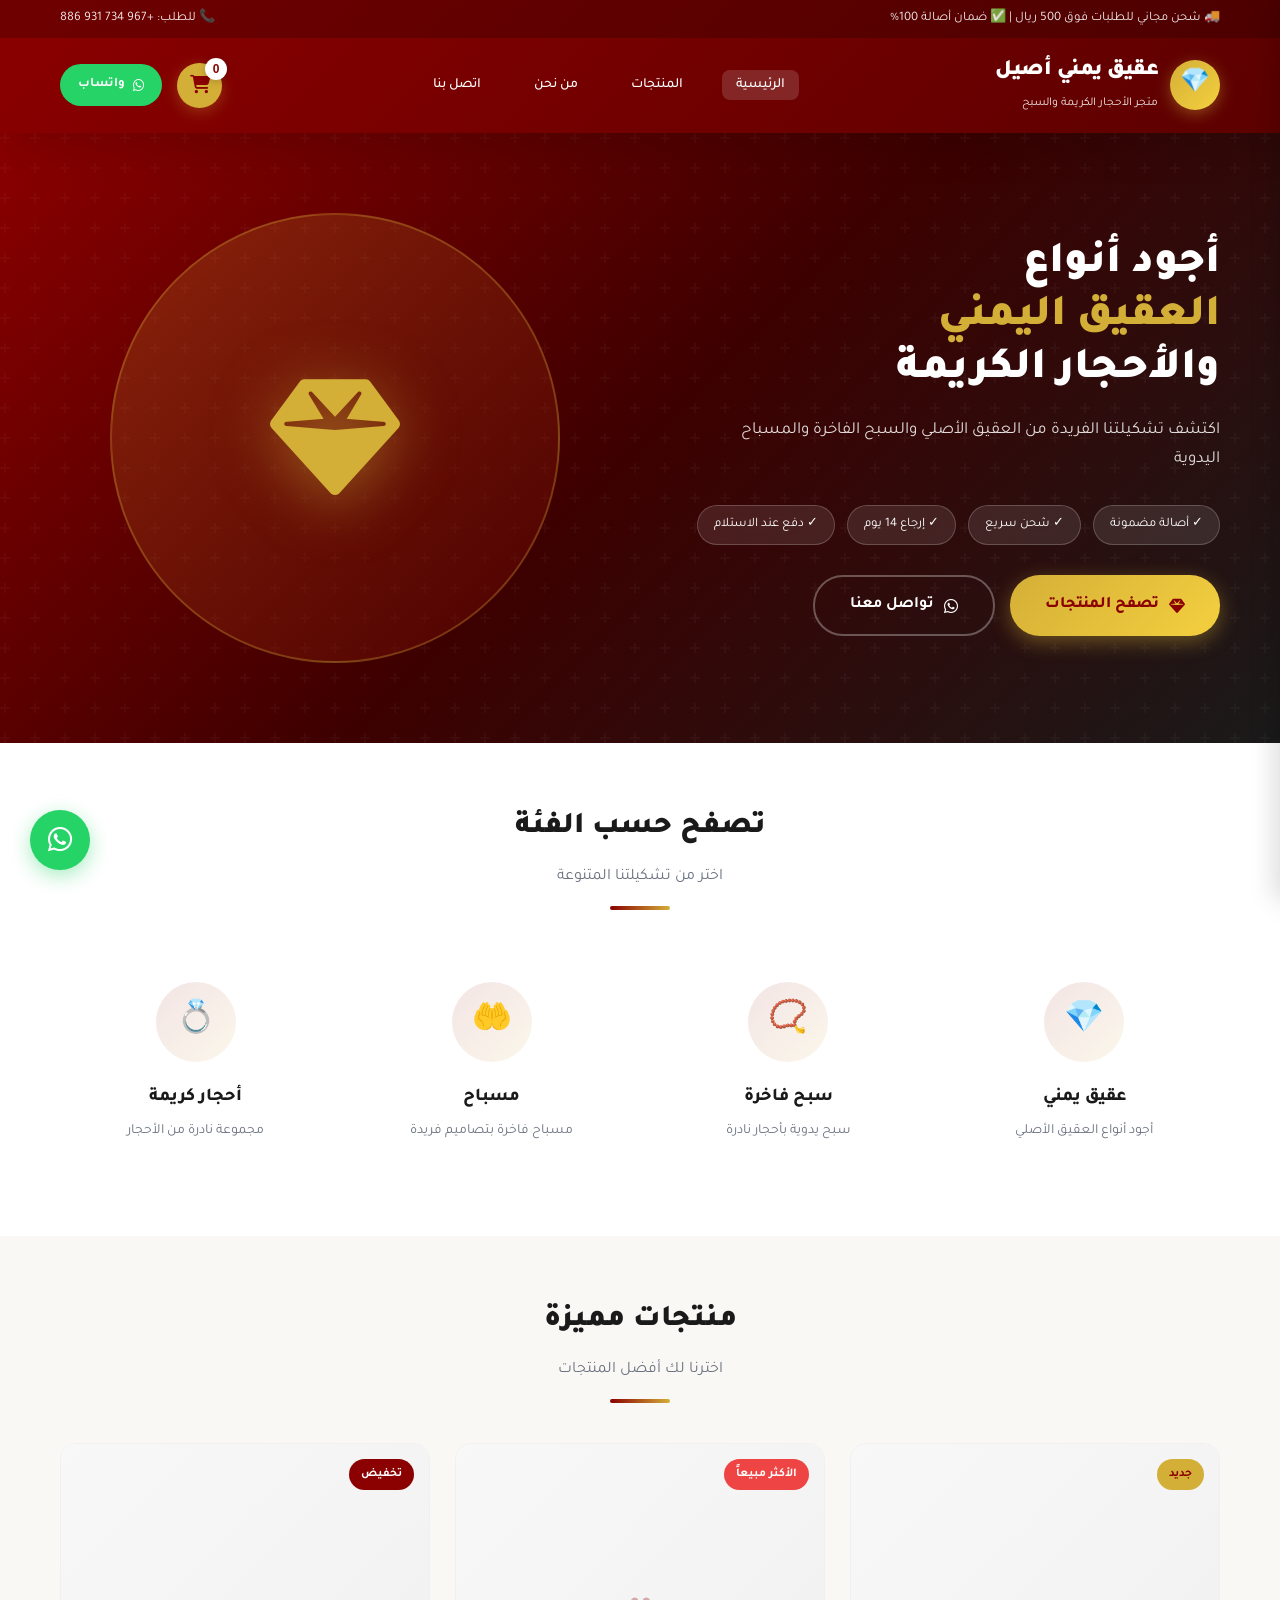
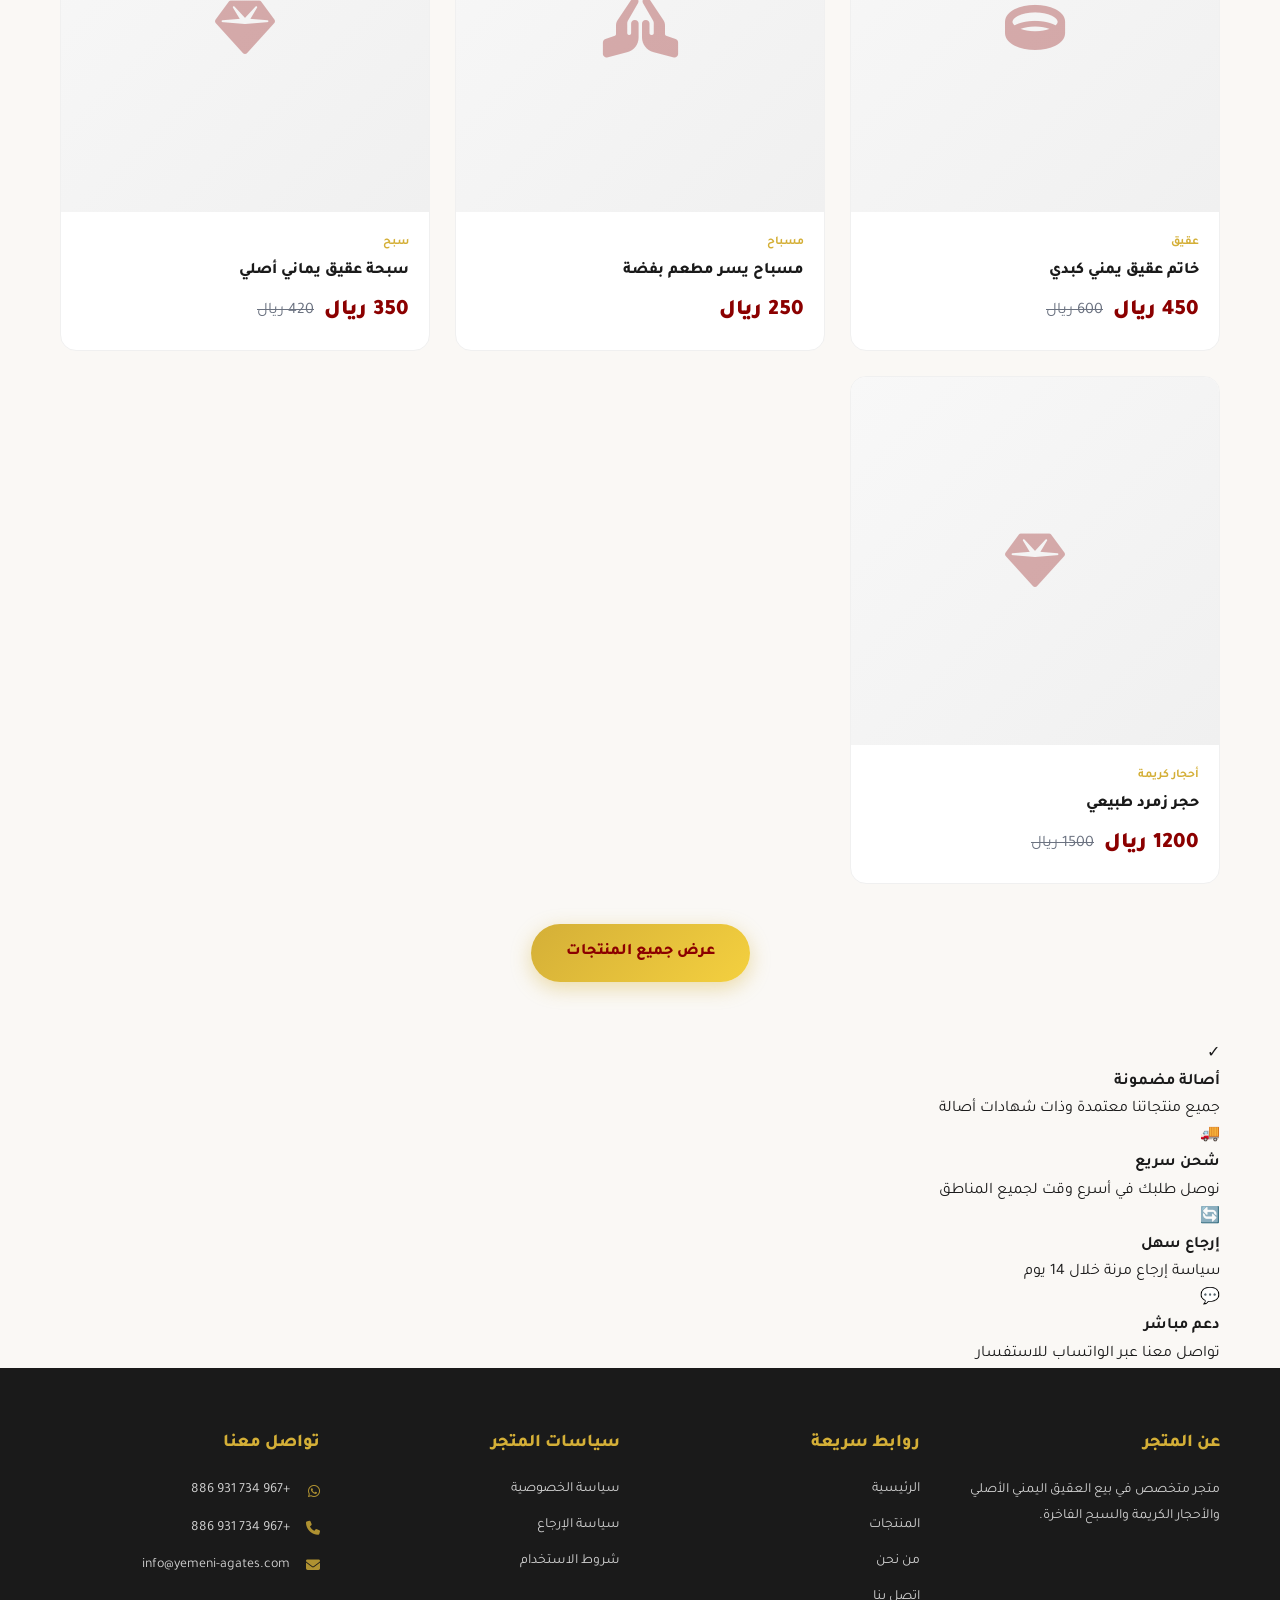
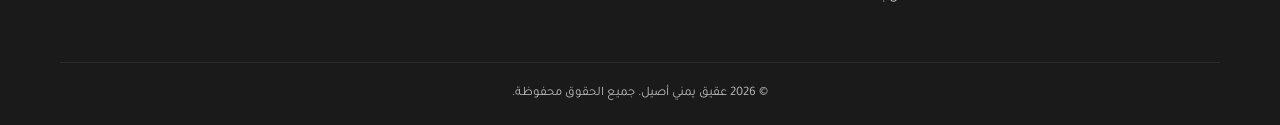
<file: index.html>
<!DOCTYPE html>
<html lang="ar" dir="rtl">
<head>
    <meta charset="UTF-8">
    <meta name="viewport" content="width=device-width, initial-scale=1.0">
    <title>عقيق يمني أصيل - متجر الأحجار الكريمة</title>
    <link href="https://fonts.googleapis.com/css2?family=Tajawal:wght@400;500;700;800;900&display=swap" rel="stylesheet">
    <link rel="stylesheet" href="https://cdnjs.cloudflare.com/ajax/libs/font-awesome/6.4.0/css/all.min.css">
    <link rel="stylesheet" href="style.css">
</head>
<body>

    <!-- ===== HEADER ===== -->
    <header class="header">
        <div class="header-top">
            <div class="container">
                <span>🚚 شحن مجاني للطلبات فوق 500 ريال | ✅ ضمان أصالة 100%</span>
                <span>📞 للطلب: +967 734 931 886</span>
            </div>
        </div>
        <div class="header-main">
            <div class="container">
                <a href="index.html" class="logo">
                    <div class="logo-icon">💎</div>
                    <div class="logo-text">
                        <h1>عقيق يمني أصيل</h1>
                        <span>متجر الأحجار الكريمة والسبح</span>
                    </div>
                </a>
                <ul class="nav-links">
                    <li><a href="index.html" class="active">الرئيسية</a></li>
                    <li><a href="products.html">المنتجات</a></li>
                    <li><a href="about.html">من نحن</a></li>
                    <li><a href="contact.html">اتصل بنا</a></li>
                </ul>
                <div class="header-actions">
                    <button class="cart-btn" onclick="toggleCart()">
                        <i class="fas fa-shopping-cart"></i>
                        <span class="cart-count" id="cartCount">0</span>
                    </button>
                    <a href="https://wa.me/967734931886" class="whatsapp-btn-header" target="_blank">
                        <i class="fab fa-whatsapp"></i>
                        واتساب
                    </a>
                </div>
            </div>
        </div>
    </header>

    <!-- ===== HERO ===== -->
    <section class="hero">
        <div class="container">
            <div class="hero-content">
                <h2>أجود أنواع <span>العقيق اليمني</span> والأحجار الكريمة</h2>
                <p>اكتشف تشكيلتنا الفريدة من العقيق الأصلي والسبح الفاخرة والمسباح اليدوية</p>
                <div class="hero-badges">
                    <span class="badge">✓ أصالة مضمونة</span>
                    <span class="badge">✓ شحن سريع</span>
                    <span class="badge">✓ إرجاع 14 يوم</span>
                    <span class="badge">✓ دفع عند الاستلام</span>
                </div>
                <div class="hero-buttons">
                    <a href="products.html" class="btn-primary">
                        <i class="fas fa-gem"></i>
                        تصفح المنتجات
                    </a>
                    <a href="https://wa.me/967734931886" class="btn-secondary" target="_blank">
                        <i class="fab fa-whatsapp"></i>
                        تواصل معنا
                    </a>
                </div>
            </div>
            <div class="hero-image">
                <div class="gem-showcase">
                    <i class="fas fa-gem"></i>
                </div>
            </div>
        </div>
    </section>

    <!-- ===== CATEGORIES ===== -->
    <section class="categories">
        <div class="container">
            <div class="section-title">
                <h3>تصفح حسب الفئة</h3>
                <p>اختر من تشكيلتنا المتنوعة</p>
                <div class="line"></div>
            </div>
            <div class="categories-grid">
                <a href="products.html?cat=عقيق" class="category-card">
                    <div class="category-icon">💎</div>
                    <h4>عقيق يمني</h4>
                    <p>أجود أنواع العقيق الأصلي</p>
                </a>
                <a href="products.html?cat=سبح" class="category-card">
                    <div class="category-icon">📿</div>
                    <h4>سبح فاخرة</h4>
                    <p>سبح يدوية بأحجار نادرة</p>
                </a>
                <a href="products.html?cat=مسباح" class="category-card">
                    <div class="category-icon">🤲</div>
                    <h4>مسباح</h4>
                    <p>مسباح فاخرة بتصاميم فريدة</p>
                </a>
                <a href="products.html?cat=أحجار كريمة" class="category-card">
                    <div class="category-icon">💍</div>
                    <h4>أحجار كريمة</h4>
                    <p>مجموعة نادرة من الأحجار</p>
                </a>
            </div>
        </div>
    </section>

    <!-- ===== FEATURED PRODUCTS ===== -->
    <section class="products">
        <div class="container">
            <div class="section-title">
                <h3>منتجات مميزة</h3>
                <p>اخترنا لك أفضل المنتجات</p>
                <div class="line"></div>
            </div>
            <div class="products-grid" id="featuredProducts"></div>
            <div class="text-center" style="margin-top: 40px;">
                <a href="products.html" class="btn-primary">عرض جميع المنتجات</a>
            </div>
        </div>
    </section>

    <!-- ===== FEATURES ===== -->
    <section class="features">
        <div class="container">
            <div class="features-grid">
                <div class="feature-item">
                    <div class="feature-icon">✓</div>
                    <h4>أصالة مضمونة</h4>
                    <p>جميع منتجاتنا معتمدة وذات شهادات أصالة</p>
                </div>
                <div class="feature-item">
                    <div class="feature-icon">🚚</div>
                    <h4>شحن سريع</h4>
                    <p>نوصل طلبك في أسرع وقت لجميع المناطق</p>
                </div>
                <div class="feature-item">
                    <div class="feature-icon">🔄</div>
                    <h4>إرجاع سهل</h4>
                    <p>سياسة إرجاع مرنة خلال 14 يوم</p>
                </div>
                <div class="feature-item">
                    <div class="feature-icon">💬</div>
                    <h4>دعم مباشر</h4>
                    <p>تواصل معنا عبر الواتساب للاستفسار</p>
                </div>
            </div>
        </div>
    </section>

    <!-- ===== FOOTER ===== -->
    <footer class="footer">
        <div class="container">
            <div class="footer-grid">
                <div class="footer-section">
                    <h4>عن المتجر</h4>
                    <p>متجر متخصص في بيع العقيق اليمني الأصلي والأحجار الكريمة والسبح الفاخرة.</p>
                </div>
                <div class="footer-section">
                    <h4>روابط سريعة</h4>
                    <ul class="footer-links">
                        <li><a href="index.html">الرئيسية</a></li>
                        <li><a href="products.html">المنتجات</a></li>
                        <li><a href="about.html">من نحن</a></li>
                        <li><a href="contact.html">اتصل بنا</a></li>
                    </ul>
                </div>
                <div class="footer-section">
                    <h4>سياسات المتجر</h4>
                    <ul class="footer-links">
                        <li><a href="privacy.html">سياسة الخصوصية</a></li>
                        <li><a href="return.html">سياسة الإرجاع</a></li>
                        <li><a href="terms.html">شروط الاستخدام</a></li>
                    </ul>
                </div>
                <div class="footer-section footer-contact">
                    <h4>تواصل معنا</h4>
                    <p><i class="fab fa-whatsapp"></i> +967 734 931 886</p>
                    <p><i class="fas fa-phone"></i> +967 734 931 886</p>
                    <p><i class="fas fa-envelope"></i> info@yemeni-agates.com</p>
                </div>
            </div>
            <div class="footer-bottom">
                <p>© 2026 عقيق يمني أصيل. جميع الحقوق محفوظة.</p>
            </div>
        </div>
    </footer>

    <!-- ===== CART SIDEBAR ===== -->
    <div class="cart-overlay" id="cartOverlay" onclick="toggleCart()"></div>
    <div class="cart-sidebar" id="cartSidebar">
        <div class="cart-header">
            <h3>🛒 سلة التسوق</h3>
            <button class="close-cart" onclick="toggleCart()"><i class="fas fa-times"></i></button>
        </div>
        <div class="cart-items" id="cartItems">
            <div class="cart-empty">
                <i class="fas fa-shopping-cart"></i>
                <p>السلة فارغة</p>
            </div>
        </div>
        <div class="cart-footer" id="cartFooter" style="display: none;">
            <div class="cart-total">
                <span>الإجمالي:</span>
                <span id="cartTotal">0 ريال</span>
            </div>
            <button class="checkout-btn" onclick="checkoutWhatsApp()">
                <i class="fab fa-whatsapp"></i>
                إتمام الطلب عبر واتساب
            </button>
        </div>
    </div>

    <!-- ===== WHATSAPP FLOAT ===== -->
    <div class="whatsapp-float">
        <a href="https://wa.me/967734931886" target="_blank">
            <i class="fab fa-whatsapp"></i>
        </a>
    </div>

    <!-- ===== TOAST ===== -->
    <div class="toast" id="toast">
        <i class="fas fa-check-circle"></i>
        <span id="toastMessage">تمت الإضافة للسلة</span>
    </div>

    <script src="app.js"></script>
</body>
</html>
</file>
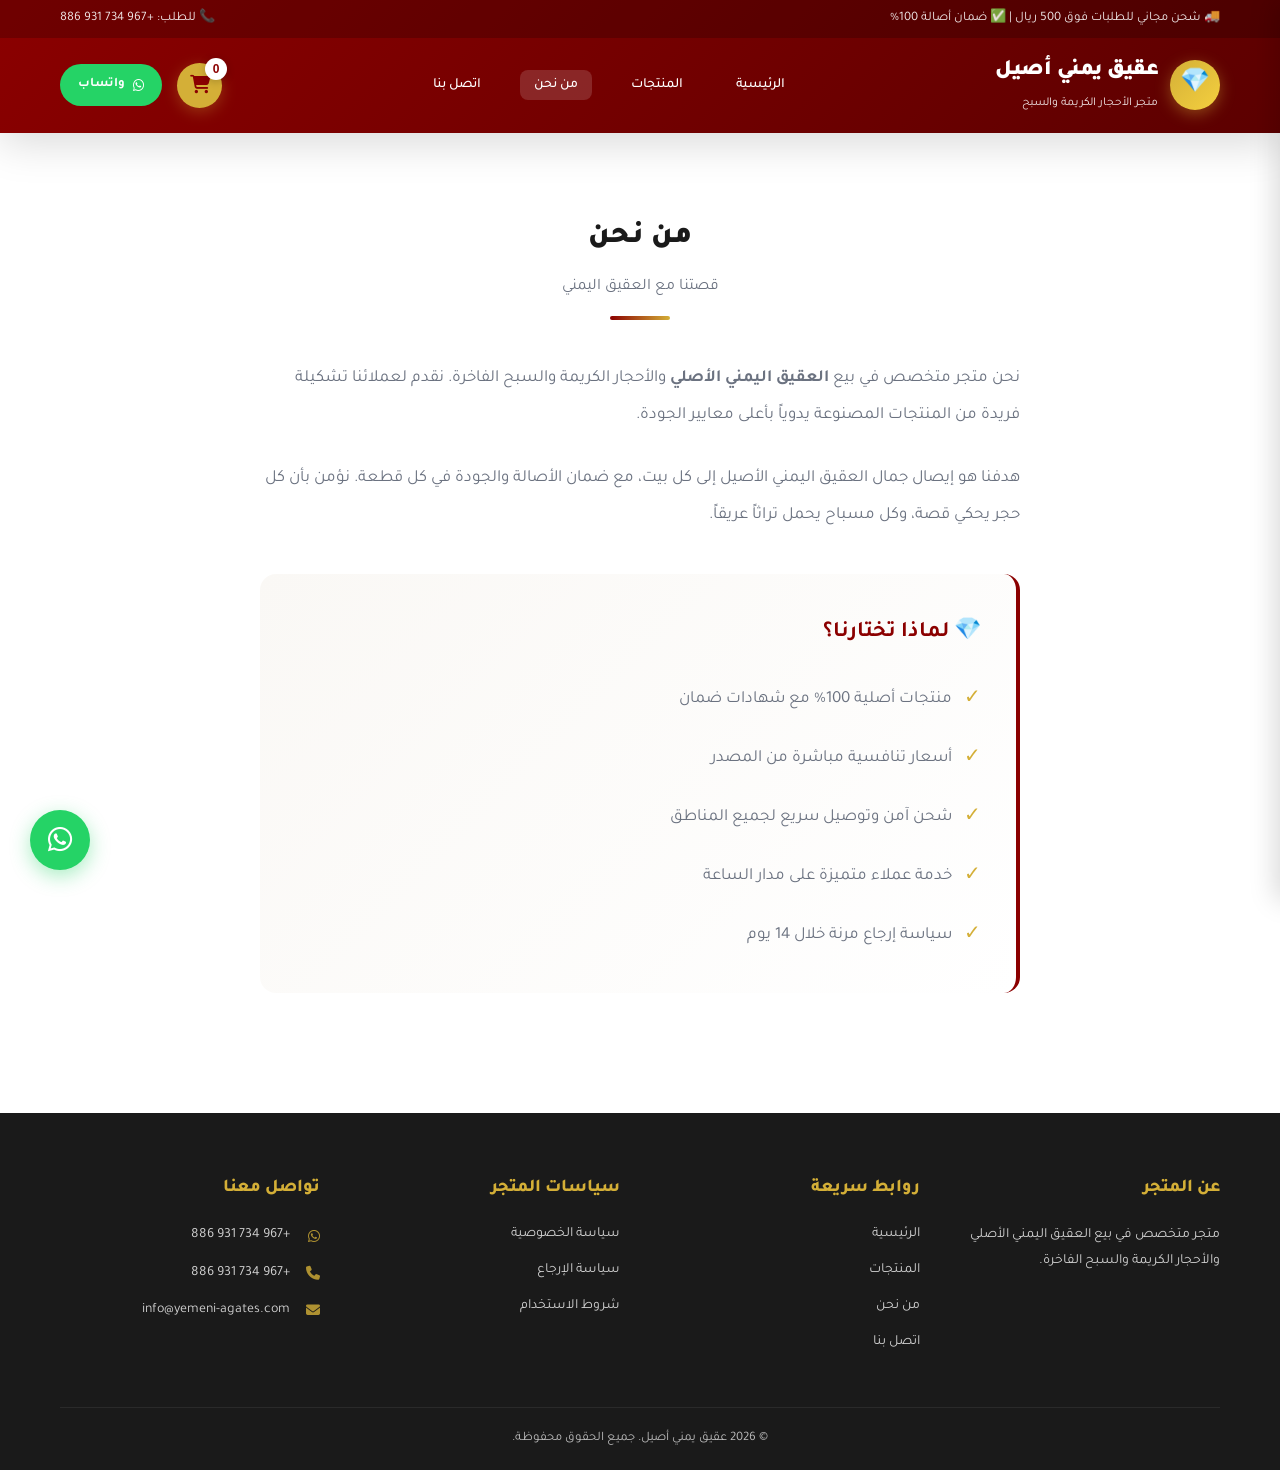
<file: about.html>
<!DOCTYPE html>
<html lang="ar" dir="rtl">
<head>
    <meta charset="UTF-8">
    <meta name="viewport" content="width=device-width, initial-scale=1.0">
    <title>من نحن - عقيق يمني أصيل</title>
    <link href="https://fonts.googleapis.com/css2?family=Tajawal:wght@400;500;700;800;900&display=swap" rel="stylesheet">
    <link rel="stylesheet" href="https://cdnjs.cloudflare.com/ajax/libs/font-awesome/6.4.0/css/all.min.css">
    <link rel="stylesheet" href="style.css">
</head>
<body>

    <header class="header">
        <div class="header-top">
            <div class="container">
                <span>🚚 شحن مجاني للطلبات فوق 500 ريال | ✅ ضمان أصالة 100%</span>
                <span>📞 للطلب: +967 734 931 886</span>
            </div>
        </div>
        <div class="header-main">
            <div class="container">
                <a href="index.html" class="logo">
                    <div class="logo-icon">💎</div>
                    <div class="logo-text">
                        <h1>عقيق يمني أصيل</h1>
                        <span>متجر الأحجار الكريمة والسبح</span>
                    </div>
                </a>
                <ul class="nav-links">
                    <li><a href="index.html">الرئيسية</a></li>
                    <li><a href="products.html">المنتجات</a></li>
                    <li><a href="about.html" class="active">من نحن</a></li>
                    <li><a href="contact.html">اتصل بنا</a></li>
                </ul>
                <div class="header-actions">
                    <button class="cart-btn" onclick="toggleCart()">
                        <i class="fas fa-shopping-cart"></i>
                        <span class="cart-count" id="cartCount">0</span>
                    </button>
                    <a href="https://wa.me/967734931886" class="whatsapp-btn-header" target="_blank">
                        <i class="fab fa-whatsapp"></i>
                        واتساب
                    </a>
                </div>
            </div>
        </div>
    </header>

    <section style="padding: 80px 0; background: var(--white); min-height: 70vh;">
        <div class="container" style="max-width: 800px;">
            <div class="section-title">
                <h3>من نحن</h3>
                <p>قصتنا مع العقيق اليمني</p>
                <div class="line"></div>
            </div>
            <div style="font-size: 17px; line-height: 2.2; color: var(--gray);">
                <p style="margin-bottom: 25px;">
                    نحن متجر متخصص في بيع <strong>العقيق اليمني الأصلي</strong> والأحجار الكريمة والسبح الفاخرة. 
                    نقدم لعملائنا تشكيلة فريدة من المنتجات المصنوعة يدوياً بأعلى معايير الجودة.
                </p>
                <p style="margin-bottom: 25px;">
                    هدفنا هو إيصال جمال العقيق اليمني الأصيل إلى كل بيت، مع ضمان الأصالة والجودة في كل قطعة.
                    نؤمن بأن كل حجر يحكي قصة، وكل مسباح يحمل تراثاً عريقاً.
                </p>
                
                <div style="background: linear-gradient(135deg, var(--light), #fff); padding: 35px; border-radius: var(--radius); margin: 40px 0; border-right: 4px solid var(--primary);">
                    <h4 style="color: var(--primary); margin-bottom: 20px; font-size: 22px;">💎 لماذا تختارنا؟</h4>
                    <ul style="list-style: none; padding: 0;">
                        <li style="margin-bottom: 15px; display: flex; align-items: center; gap: 12px;">
                            <span style="color: var(--gold); font-size: 20px;">✓</span>
                            <span>منتجات أصلية 100% مع شهادات ضمان</span>
                        </li>
                        <li style="margin-bottom: 15px; display: flex; align-items: center; gap: 12px;">
                            <span style="color: var(--gold); font-size: 20px;">✓</span>
                            <span>أسعار تنافسية مباشرة من المصدر</span>
                        </li>
                        <li style="margin-bottom: 15px; display: flex; align-items: center; gap: 12px;">
                            <span style="color: var(--gold); font-size: 20px;">✓</span>
                            <span>شحن آمن وتوصيل سريع لجميع المناطق</span>
                        </li>
                        <li style="margin-bottom: 15px; display: flex; align-items: center; gap: 12px;">
                            <span style="color: var(--gold); font-size: 20px;">✓</span>
                            <span>خدمة عملاء متميزة على مدار الساعة</span>
                        </li>
                        <li style="display: flex; align-items: center; gap: 12px;">
                            <span style="color: var(--gold); font-size: 20px;">✓</span>
                            <span>سياسة إرجاع مرنة خلال 14 يوم</span>
                        </li>
                    </ul>
                </div>
            </div>
        </div>
    </section>

    <footer class="footer">
        <div class="container">
            <div class="footer-grid">
                <div class="footer-section">
                    <h4>عن المتجر</h4>
                    <p>متجر متخصص في بيع العقيق اليمني الأصلي والأحجار الكريمة والسبح الفاخرة.</p>
                </div>
                <div class="footer-section">
                    <h4>روابط سريعة</h4>
                    <ul class="footer-links">
                        <li><a href="index.html">الرئيسية</a></li>
                        <li><a href="products.html">المنتجات</a></li>
                        <li><a href="about.html">من نحن</a></li>
                        <li><a href="contact.html">اتصل بنا</a></li>
                    </ul>
                </div>
                <div class="footer-section">
                    <h4>سياسات المتجر</h4>
                    <ul class="footer-links">
                        <li><a href="privacy.html">سياسة الخصوصية</a></li>
                        <li><a href="return.html">سياسة الإرجاع</a></li>
                        <li><a href="terms.html">شروط الاستخدام</a></li>
                    </ul>
                </div>
                <div class="footer-section footer-contact">
                    <h4>تواصل معنا</h4>
                    <p><i class="fab fa-whatsapp"></i> +967 734 931 886</p>
                    <p><i class="fas fa-phone"></i> +967 734 931 886</p>
                    <p><i class="fas fa-envelope"></i> info@yemeni-agates.com</p>
                </div>
            </div>
            <div class="footer-bottom">
                <p>© 2026 عقيق يمني أصيل. جميع الحقوق محفوظة.</p>
            </div>
        </div>
    </footer>

    <div class="cart-overlay" id="cartOverlay" onclick="toggleCart()"></div>
    <div class="cart-sidebar" id="cartSidebar">
        <div class="cart-header">
            <h3>🛒 سلة التسوق</h3>
            <button class="close-cart" onclick="toggleCart()"><i class="fas fa-times"></i></button>
        </div>
        <div class="cart-items" id="cartItems">
            <div class="cart-empty">
                <i class="fas fa-shopping-cart"></i>
                <p>السلة فارغة</p>
            </div>
        </div>
        <div class="cart-footer" id="cartFooter" style="display: none;">
            <div class="cart-total">
                <span>الإجمالي:</span>
                <span id="cartTotal">0 ريال</span>
            </div>
            <button class="checkout-btn" onclick="checkoutWhatsApp()">
                <i class="fab fa-whatsapp"></i>
                إتمام الطلب عبر واتساب
            </button>
        </div>
    </div>

    <div class="whatsapp-float">
        <a href="https://wa.me/967734931886" target="_blank">
            <i class="fab fa-whatsapp"></i>
        </a>
    </div>

    <script src="app.js"></script>
</body>
</html>
</file>
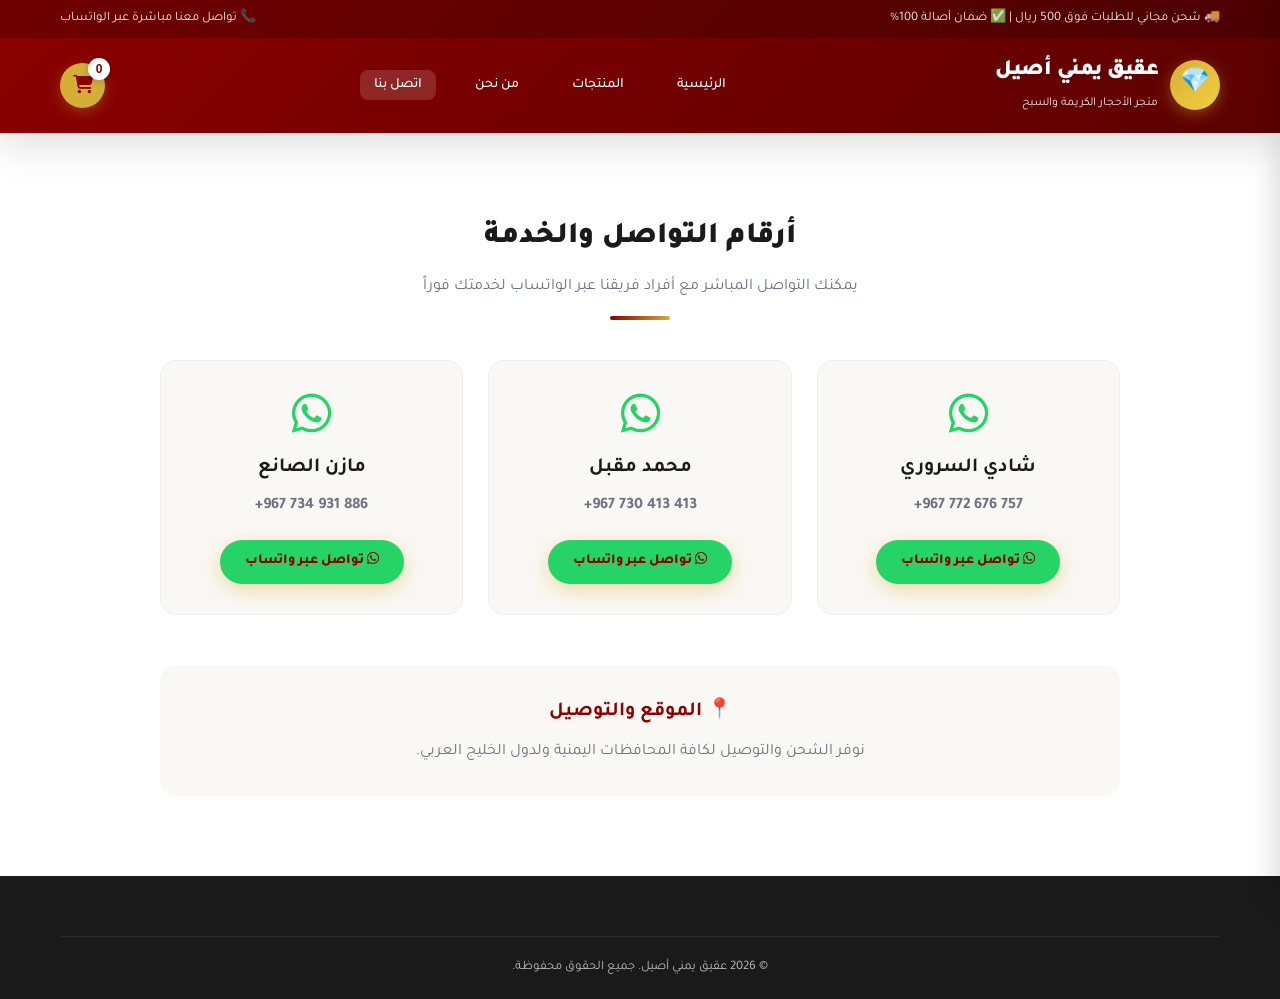
<file: contact.html>
<!DOCTYPE html>
<html lang="ar" dir="rtl">
<head>
    <meta charset="UTF-8">
    <meta name="viewport" content="width=device-width, initial-scale=1.0">
    <title>اتصل بنا - عقيق يمني أصيل</title>
    <link href="https://fonts.googleapis.com/css2?family=Tajawal:wght@400;500;700;800;900&display=swap" rel="stylesheet">
    <link rel="stylesheet" href="https://cdnjs.cloudflare.com/ajax/libs/font-awesome/6.4.0/css/all.min.css">
    <link rel="stylesheet" href="style.css">
</head>
<body>

    <header class="header">
        <div class="header-top">
            <div class="container">
                <span>🚚 شحن مجاني للطلبات فوق 500 ريال | ✅ ضمان أصالة 100%</span>
                <span>📞 تواصل معنا مباشرة عبر الواتساب</span>
            </div>
        </div>
        <div class="header-main">
            <div class="container">
                <a href="index.html" class="logo">
                    <div class="logo-icon">💎</div>
                    <div class="logo-text">
                        <h1>عقيق يمني أصيل</h1>
                        <span>متجر الأحجار الكريمة والسبح</span>
                    </div>
                </a>
                <ul class="nav-links">
                    <li><a href="index.html">الرئيسية</a></li>
                    <li><a href="products.html">المنتجات</a></li>
                    <li><a href="about.html">من نحن</a></li>
                    <li><a href="contact.html" class="active">اتصل بنا</a></li>
                </ul>
                <div class="header-actions">
                    <button class="cart-btn" onclick="toggleCart()">
                        <i class="fas fa-shopping-cart"></i>
                        <span class="cart-count" id="cartCount">0</span>
                    </button>
                </div>
            </div>
        </div>
    </header>

    <section style="padding: 80px 0; background: var(--white); min-height: 70vh;">
        <div class="container" style="max-width: 1000px;">
            <div class="section-title">
                <h3>أرقام التواصل والخدمة</h3>
                <p>يمكنك التواصل المباشر مع أفراد فريقنا عبر الواتساب لخدمتك فوراً</p>
                <div class="line"></div>
            </div>
            
            <div style="display: grid; grid-template-columns: repeat(auto-fit, minmax(280px, 1fr)); gap: 25px; margin-bottom: 50px;">
                <!-- شادي السروري -->
                <div style="background: var(--light); padding: 30px; border-radius: var(--radius); text-align: center; border: 1px solid #eee;">
                    <i class="fab fa-whatsapp" style="font-size: 45px; margin-bottom: 15px; color: #25D366;"></i>
                    <h4 style="margin-bottom: 8px; font-size: 20px; color: var(--dark);">شادي السروري</h4>
                    <p style="margin-bottom: 20px; color: var(--gray); font-weight: bold; direction: ltr;">+967 772 676 757</p>
                    <a href="https://wa.me/967772676757" class="btn-primary" style="background: #25D366; display: inline-block; padding: 10px 25px; font-size: 14px;" target="_blank">
                        <i class="fab fa-whatsapp"></i> تواصل عبر واتساب
                    </a>
                </div>

                <!-- محمد مقبل -->
                <div style="background: var(--light); padding: 30px; border-radius: var(--radius); text-align: center; border: 1px solid #eee;">
                    <i class="fab fa-whatsapp" style="font-size: 45px; margin-bottom: 15px; color: #25D366;"></i>
                    <h4 style="margin-bottom: 8px; font-size: 20px; color: var(--dark);">محمد مقبل</h4>
                    <p style="margin-bottom: 20px; color: var(--gray); font-weight: bold; direction: ltr;">+967 730 413 413</p>
                    <a href="https://wa.me/967730413413" class="btn-primary" style="background: #25D366; display: inline-block; padding: 10px 25px; font-size: 14px;" target="_blank">
                        <i class="fab fa-whatsapp"></i> تواصل عبر واتساب
                    </a>
                </div>

                <!-- مازن الصانع -->
                <div style="background: var(--light); padding: 30px; border-radius: var(--radius); text-align: center; border: 1px solid #eee;">
                    <i class="fab fa-whatsapp" style="font-size: 45px; margin-bottom: 15px; color: #25D366;"></i>
                    <h4 style="margin-bottom: 8px; font-size: 20px; color: var(--dark);">مازن الصانع</h4>
                    <p style="margin-bottom: 20px; color: var(--gray); font-weight: bold; direction: ltr;">+967 734 931 886</p>
                    <a href="https://wa.me/967734931886" class="btn-primary" style="background: #25D366; display: inline-block; padding: 10px 25px; font-size: 14px;" target="_blank">
                        <i class="fab fa-whatsapp"></i> تواصل عبر واتساب
                    </a>
                </div>
            </div>

            <div style="background: var(--light); padding: 30px; border-radius: var(--radius); text-align: center;">
                <h4 style="color: var(--primary); margin-bottom: 10px; font-size: 20px;">📍 الموقع والتوصيل</h4>
                <p style="color: var(--gray);">نوفر الشحن والتوصيل لكافة المحافظات اليمنية ولدول الخليج العربي.</p>
            </div>
        </div>
    </section>

    <footer class="footer">
        <div class="container">
            <div class="footer-bottom">
                <p>© 2026 عقيق يمني أصيل. جميع الحقوق محفوظة.</p>
            </div>
        </div>
    </footer>

    <div class="cart-overlay" id="cartOverlay" onclick="toggleCart()"></div>
    <div class="cart-sidebar" id="cartSidebar">
        <div class="cart-header">
            <h3>🛒 سلة التسوق</h3>
            <button class="close-cart" onclick="toggleCart()"><i class="fas fa-times"></i></button>
        </div>
        <div class="cart-items" id="cartItems">
            <div class="cart-empty">
                <i class="fas fa-shopping-cart"></i>
                <p>السلة فارغة</p>
            </div>
        </div>
        <div class="cart-footer" id="cartFooter" style="display: none;">
            <div class="cart-total">
                <span>الإجمالي:</span>
                <span id="cartTotal">0 ريال</span>
            </div>
            <button class="checkout-btn" onclick="checkoutWhatsApp()">
                <i class="fab fa-whatsapp"></i> إتمام الطلب عبر واتساب
            </button>
        </div>
    </div>

    <script src="app.js"></script>
</body>
</html>
</file>
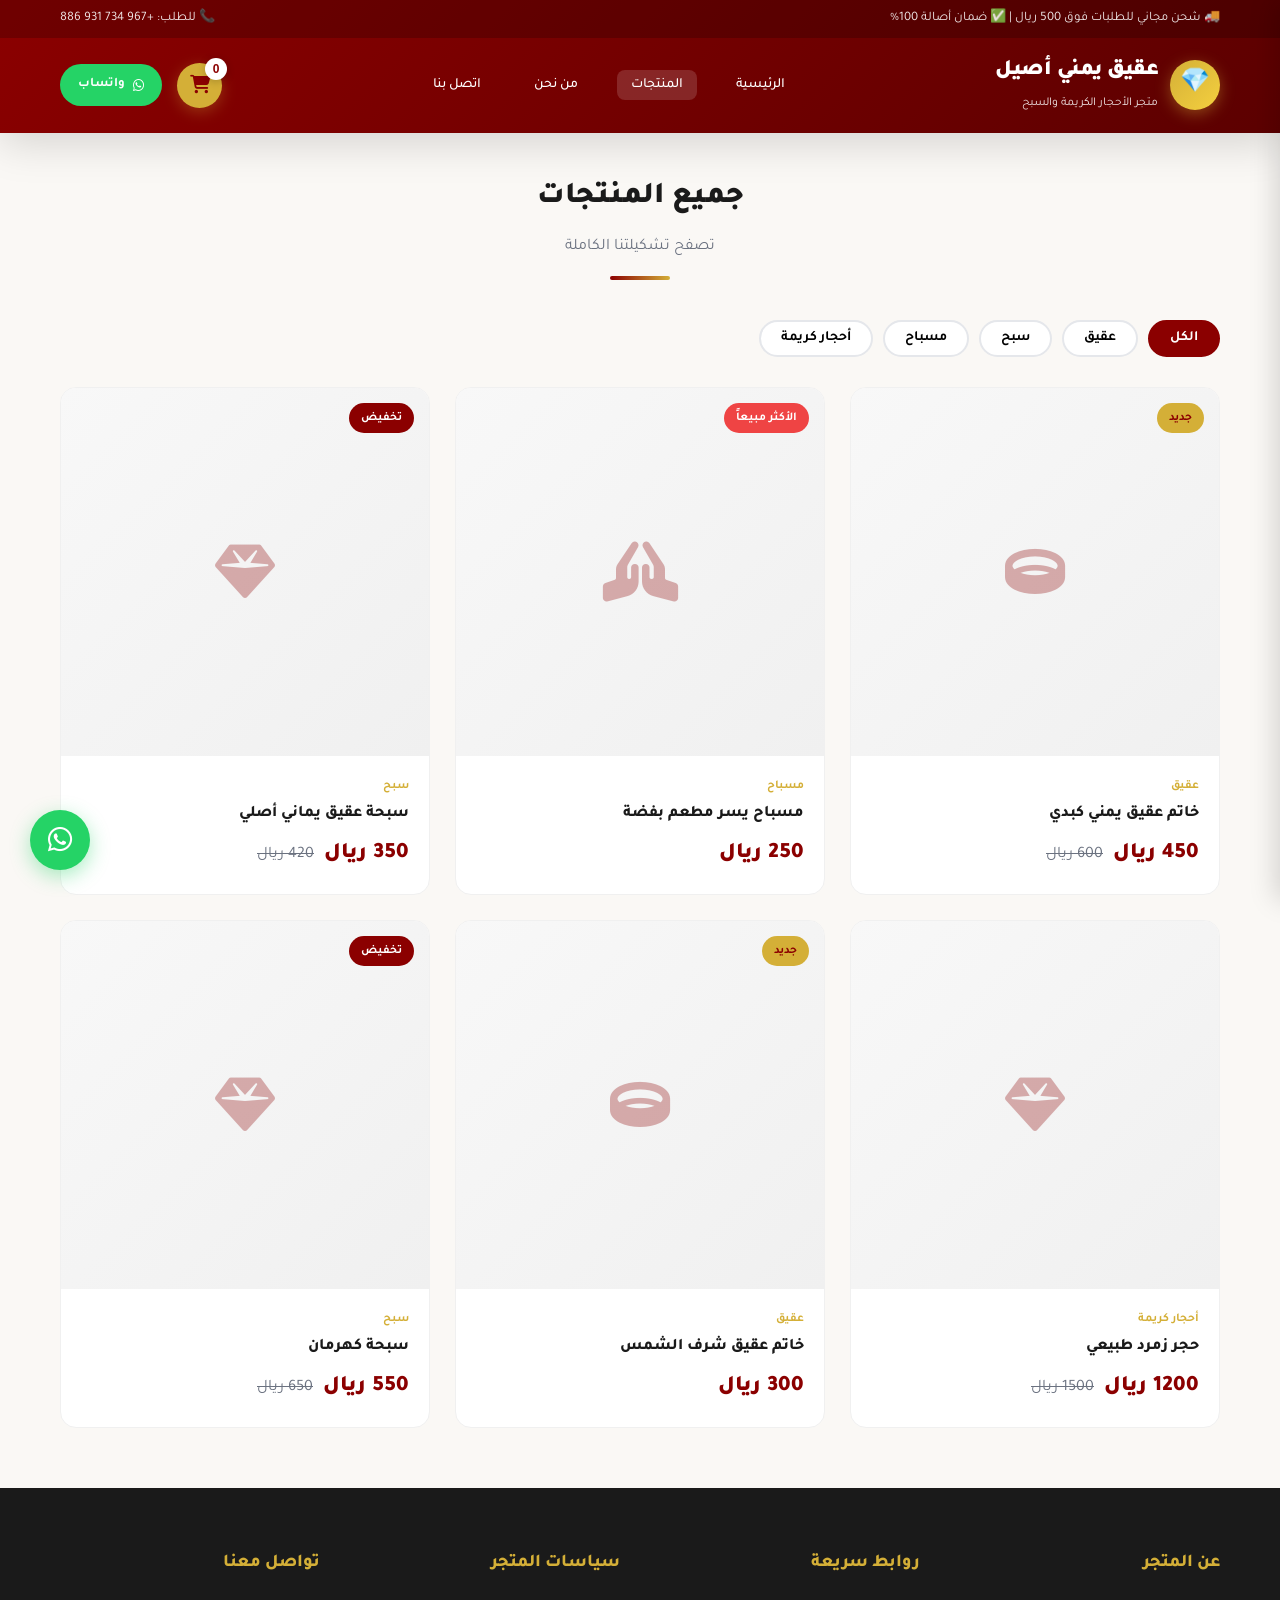
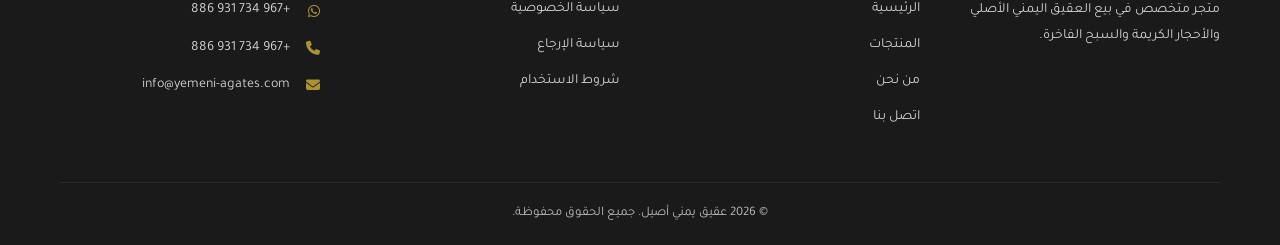
<file: products.html>
<!DOCTYPE html>
<html lang="ar" dir="rtl">
<head>
    <meta charset="UTF-8">
    <meta name="viewport" content="width=device-width, initial-scale=1.0">
    <title>المنتجات - عقيق يمني أصيل</title>
    <link href="https://fonts.googleapis.com/css2?family=Tajawal:wght@400;500;700;800;900&display=swap" rel="stylesheet">
    <link rel="stylesheet" href="https://cdnjs.cloudflare.com/ajax/libs/font-awesome/6.4.0/css/all.min.css">
    <link rel="stylesheet" href="style.css">
</head>
<body>

    <header class="header">
        <div class="header-top">
            <div class="container">
                <span>🚚 شحن مجاني للطلبات فوق 500 ريال | ✅ ضمان أصالة 100%</span>
                <span>📞 للطلب: +967 734 931 886</span>
            </div>
        </div>
        <div class="header-main">
            <div class="container">
                <a href="index.html" class="logo">
                    <div class="logo-icon">💎</div>
                    <div class="logo-text">
                        <h1>عقيق يمني أصيل</h1>
                        <span>متجر الأحجار الكريمة والسبح</span>
                    </div>
                </a>
                <ul class="nav-links">
                    <li><a href="index.html">الرئيسية</a></li>
                    <li><a href="products.html" class="active">المنتجات</a></li>
                    <li><a href="about.html">من نحن</a></li>
                    <li><a href="contact.html">اتصل بنا</a></li>
                </ul>
                <div class="header-actions">
                    <button class="cart-btn" onclick="toggleCart()">
                        <i class="fas fa-shopping-cart"></i>
                        <span class="cart-count" id="cartCount">0</span>
                    </button>
                    <a href="https://wa.me/967734931886" class="whatsapp-btn-header" target="_blank">
                        <i class="fab fa-whatsapp"></i>
                        واتساب
                    </a>
                </div>
            </div>
        </div>
    </header>

    <section class="products" style="padding-top: 40px; min-height: 70vh;">
        <div class="container">
            <div class="section-title">
                <h3>جميع المنتجات</h3>
                <p>تصفح تشكيلتنا الكاملة</p>
                <div class="line"></div>
            </div>
            <div class="products-header">
                <div class="filter-tabs">
                    <button class="filter-tab active" onclick="filterProducts('all')">الكل</button>
                    <button class="filter-tab" onclick="filterProducts('عقيق')">عقيق</button>
                    <button class="filter-tab" onclick="filterProducts('سبح')">سبح</button>
                    <button class="filter-tab" onclick="filterProducts('مسباح')">مسباح</button>
                    <button class="filter-tab" onclick="filterProducts('أحجار كريمة')">أحجار كريمة</button>
                </div>
            </div>
            <div class="products-grid" id="allProducts"></div>
        </div>
    </section>

    <footer class="footer">
        <div class="container">
            <div class="footer-grid">
                <div class="footer-section">
                    <h4>عن المتجر</h4>
                    <p>متجر متخصص في بيع العقيق اليمني الأصلي والأحجار الكريمة والسبح الفاخرة.</p>
                </div>
                <div class="footer-section">
                    <h4>روابط سريعة</h4>
                    <ul class="footer-links">
                        <li><a href="index.html">الرئيسية</a></li>
                        <li><a href="products.html">المنتجات</a></li>
                        <li><a href="about.html">من نحن</a></li>
                        <li><a href="contact.html">اتصل بنا</a></li>
                    </ul>
                </div>
                <div class="footer-section">
                    <h4>سياسات المتجر</h4>
                    <ul class="footer-links">
                        <li><a href="privacy.html">سياسة الخصوصية</a></li>
                        <li><a href="return.html">سياسة الإرجاع</a></li>
                        <li><a href="terms.html">شروط الاستخدام</a></li>
                    </ul>
                </div>
                <div class="footer-section footer-contact">
                    <h4>تواصل معنا</h4>
                    <p><i class="fab fa-whatsapp"></i> +967 734 931 886</p>
                    <p><i class="fas fa-phone"></i> +967 734 931 886</p>
                    <p><i class="fas fa-envelope"></i> info@yemeni-agates.com</p>
                </div>
            </div>
            <div class="footer-bottom">
                <p>© 2026 عقيق يمني أصيل. جميع الحقوق محفوظة.</p>
            </div>
        </div>
    </footer>

    <div class="cart-overlay" id="cartOverlay" onclick="toggleCart()"></div>
    <div class="cart-sidebar" id="cartSidebar">
        <div class="cart-header">
            <h3>🛒 سلة التسوق</h3>
            <button class="close-cart" onclick="toggleCart()"><i class="fas fa-times"></i></button>
        </div>
        <div class="cart-items" id="cartItems">
            <div class="cart-empty">
                <i class="fas fa-shopping-cart"></i>
                <p>السلة فارغة</p>
            </div>
        </div>
        <div class="cart-footer" id="cartFooter" style="display: none;">
            <div class="cart-total">
                <span>الإجمالي:</span>
                <span id="cartTotal">0 ريال</span>
            </div>
            <button class="checkout-btn" onclick="checkoutWhatsApp()">
                <i class="fab fa-whatsapp"></i>
                إتمام الطلب عبر واتساب
            </button>
        </div>
    </div>

    <div class="whatsapp-float">
        <a href="https://wa.me/967734931886" target="_blank">
            <i class="fab fa-whatsapp"></i>
        </a>
    </div>

    <div class="toast" id="toast">
        <i class="fas fa-check-circle"></i>
        <span id="toastMessage">تمت الإضافة للسلة</span>
    </div>

    <script src="app.js"></script>
    <script>
        const urlParams = new URLSearchParams(window.location.search);
        const catFilter = urlParams.get('cat');
        if (catFilter) {
            setTimeout(() => {
                document.querySelectorAll('.filter-tab').forEach(t => {
                    if (t.textContent.trim() === catFilter) t.click();
                });
            }, 100);
        }
    </script>
</body>
</html>
</file>
<file: style.css>
:root {
    --primary: #8B0000;
    --primary-light: #b71c1c;
    --gold: #D4AF37;
    --gold-light: #f4d03f;
    --dark: #1a1a1a;
    --light: #faf8f5;
    --white: #ffffff;
    --gray: #6b7280;
    --shadow: 0 4px 20px rgba(0,0,0,0.1);
    --shadow-lg: 0 10px 40px rgba(0,0,0,0.15);
    --radius: 16px;
    --radius-sm: 8px;
}

* { margin: 0; padding: 0; box-sizing: border-box; }

body {
    font-family: 'Tajawal', sans-serif;
    background: var(--light);
    color: var(--dark);
    line-height: 1.7;
    overflow-x: hidden;
}

.container { max-width: 1200px; margin: 0 auto; padding: 0 20px; }
.text-center { text-align: center; }
.hidden { display: none !important; }

/* ===== HEADER ===== */
.header {
    background: linear-gradient(135deg, var(--primary) 0%, #5c0000 100%);
    padding: 0;
    position: sticky;
    top: 0;
    z-index: 1000;
    box-shadow: var(--shadow-lg);
}

.header-top {
    background: rgba(0,0,0,0.2);
    padding: 8px 0;
    font-size: 13px;
    color: rgba(255,255,255,0.9);
}

.header-top .container {
    display: flex;
    justify-content: space-between;
    align-items: center;
    flex-wrap: wrap;
    gap: 5px;
}

.header-main { padding: 15px 0; }
.header-main .container {
    display: flex;
    justify-content: space-between;
    align-items: center;
}

.logo {
    display: flex;
    align-items: center;
    gap: 12px;
    color: var(--white);
    text-decoration: none;
}

.logo-icon {
    width: 50px;
    height: 50px;
    background: linear-gradient(135deg, var(--gold), var(--gold-light));
    border-radius: 50%;
    display: flex;
    align-items: center;
    justify-content: center;
    font-size: 24px;
    color: var(--primary);
    box-shadow: 0 4px 15px rgba(212,175,55,0.4);
}

.logo-text h1 { font-size: 22px; font-weight: 900; letter-spacing: -0.5px; }
.logo-text span { font-size: 12px; opacity: 0.9; font-weight: 400; }

.nav-links {
    display: flex;
    gap: 25px;
    list-style: none;
}

.nav-links a {
    color: var(--white);
    text-decoration: none;
    font-weight: 500;
    font-size: 14px;
    padding: 8px 14px;
    border-radius: var(--radius-sm);
    transition: all 0.3s ease;
}

.nav-links a:hover, .nav-links a.active {
    background: rgba(255,255,255,0.15);
}

.header-actions {
    display: flex;
    align-items: center;
    gap: 15px;
}

.cart-btn {
    position: relative;
    background: var(--gold);
    color: var(--primary);
    border: none;
    width: 45px;
    height: 45px;
    border-radius: 50%;
    cursor: pointer;
    font-size: 18px;
    transition: all 0.3s ease;
    box-shadow: 0 4px 15px rgba(212,175,55,0.3);
}

.cart-btn:hover { transform: scale(1.1); }

.cart-count {
    position: absolute;
    top: -5px;
    right: -5px;
    background: var(--white);
    color: var(--primary);
    width: 22px;
    height: 22px;
    border-radius: 50%;
    font-size: 12px;
    font-weight: 700;
    display: flex;
    align-items: center;
    justify-content: center;
    box-shadow: 0 2px 8px rgba(0,0,0,0.2);
}

.whatsapp-btn-header {
    background: #25D366;
    color: var(--white);
    border: none;
    padding: 10px 18px;
    border-radius: 25px;
    cursor: pointer;
    font-family: 'Tajawal', sans-serif;
    font-weight: 700;
    font-size: 13px;
    display: flex;
    align-items: center;
    gap: 8px;
    transition: all 0.3s ease;
    text-decoration: none;
}

.whatsapp-btn-header:hover {
    transform: translateY(-2px);
    box-shadow: 0 6px 20px rgba(37,211,102,0.4);
}

/* ===== HERO ===== */
.hero {
    background: linear-gradient(135deg, var(--primary) 0%, #3d0000 50%, var(--dark) 100%);
    padding: 80px 0;
    position: relative;
    overflow: hidden;
}

.hero::before {
    content: '';
    position: absolute;
    top: 0; left: 0; right: 0; bottom: 0;
    background: url("data:image/svg+xml,%3Csvg width='60' height='60' viewBox='0 0 60 60' xmlns='http://www.w3.org/2000/svg'%3E%3Cg fill='none' fill-rule='evenodd'%3E%3Cg fill='%23ffffff' fill-opacity='0.03'%3E%3Cpath d='M36 34v-4h-2v4h-4v2h4v4h2v-4h4v-2h-4zm0-30V0h-2v4h-4v2h4v4h2V6h4V4h-4zM6 34v-4H4v4H0v2h4v4h2v-4h4v-2H6zM6 4V0H4v4H0v2h4v4h2V6h4V4H6z'/%3E%3C/g%3E%3C/g%3E%3C/svg%3E");
}

.hero .container {
    position: relative;
    z-index: 1;
    display: grid;
    grid-template-columns: 1fr 1fr;
    gap: 60px;
    align-items: center;
}

.hero-content h2 {
    font-size: 44px;
    font-weight: 900;
    color: var(--white);
    line-height: 1.2;
    margin-bottom: 20px;
}

.hero-content h2 span { color: var(--gold); display: block; }

.hero-content p {
    font-size: 17px;
    color: rgba(255,255,255,0.85);
    margin-bottom: 30px;
    max-width: 500px;
}

.hero-badges {
    display: flex;
    gap: 12px;
    margin-bottom: 30px;
    flex-wrap: wrap;
}

.badge {
    background: rgba(255,255,255,0.1);
    backdrop-filter: blur(10px);
    padding: 8px 16px;
    border-radius: 20px;
    color: var(--white);
    font-size: 13px;
    border: 1px solid rgba(255,255,255,0.2);
}

.hero-buttons { display: flex; gap: 15px; flex-wrap: wrap; }

.btn-primary {
    background: linear-gradient(135deg, var(--gold), var(--gold-light));
    color: var(--primary);
    padding: 15px 35px;
    border-radius: 30px;
    text-decoration: none;
    font-weight: 800;
    font-size: 16px;
    display: inline-flex;
    align-items: center;
    gap: 10px;
    transition: all 0.3s ease;
    border: none;
    cursor: pointer;
    box-shadow: 0 6px 20px rgba(212,175,55,0.4);
}

.btn-primary:hover {
    transform: translateY(-3px);
    box-shadow: 0 10px 30px rgba(212,175,55,0.6);
}

.btn-secondary {
    background: transparent;
    color: var(--white);
    padding: 15px 35px;
    border-radius: 30px;
    text-decoration: none;
    font-weight: 700;
    font-size: 16px;
    display: inline-flex;
    align-items: center;
    gap: 10px;
    transition: all 0.3s ease;
    border: 2px solid rgba(255,255,255,0.3);
}

.btn-secondary:hover {
    background: rgba(255,255,255,0.1);
    border-color: var(--gold);
}

.hero-image { position: relative; }

.gem-showcase {
    width: 100%;
    max-width: 450px;
    aspect-ratio: 1;
    background: linear-gradient(135deg, rgba(212,175,55,0.2), rgba(139,0,0,0.3));
    border-radius: 50%;
    display: flex;
    align-items: center;
    justify-content: center;
    position: relative;
    animation: float 6s ease-in-out infinite;
    border: 2px solid rgba(212,175,55,0.3);
    margin: 0 auto;
}

.gem-showcase i { font-size: 130px; color: var(--gold); filter: drop-shadow(0 10px 30px rgba(212,175,55,0.5)); }

@keyframes float {
    0%, 100% { transform: translateY(0px); }
    50% { transform: translateY(-20px); }
}

/* ===== SECTION TITLES ===== */
.section-title { text-align: center; margin-bottom: 40px; }
.section-title h3 { font-size: 30px; font-weight: 900; color: var(--dark); margin-bottom: 10px; }
.section-title p { color: var(--gray); font-size: 16px; }
.section-title .line {
    width: 60px;
    height: 4px;
    background: linear-gradient(90deg, var(--primary), var(--gold));
    margin: 15px auto 0;
    border-radius: 2px;
}

/* ===== CATEGORIES ===== */
.categories { padding: 60px 0; background: var(--white); }
.categories-grid {
    display: grid;
    grid-template-columns: repeat(auto-fit, minmax(220px, 1fr));
    gap: 25px;
}

.category-card {
    background: var(--white);
    border-radius: var(--radius);
    padding: 30px;
    text-align: center;
    cursor: pointer;
    transition: all 0.4s ease;
    border: 2px solid transparent;
    position: relative;
    overflow: hidden;
    text-decoration: none;
    color: var(--dark);
    display: block;
}

.category-card::before {
    content: '';
    position: absolute;
    top: 0; left: 0; right: 0;
    height: 4px;
    background: linear-gradient(90deg, var(--primary), var(--gold));
    transform: scaleX(0);
    transition: transform 0.4s ease;
}

.category-card:hover::before { transform: scaleX(1); }
.category-card:hover {
    transform: translateY(-10px);
    box-shadow: var(--shadow-lg);
    border-color: rgba(212,175,55,0.3);
}

.category-icon {
    width: 80px;
    height: 80px;
    background: linear-gradient(135deg, rgba(139,0,0,0.1), rgba(212,175,55,0.1));
    border-radius: 50%;
    display: flex;
    align-items: center;
    justify-content: center;
    margin: 0 auto 20px;
    font-size: 32px;
    color: var(--primary);
    transition: all 0.3s ease;
}

.category-card:hover .category-icon {
    background: linear-gradient(135deg, var(--primary), var(--gold));
    color: var(--white);
    transform: scale(1.1);
}

.category-card h4 { font-size: 18px; font-weight: 800; margin-bottom: 8px; }
.category-card p { font-size: 14px; color: var(--gray); }

/* ===== PRODUCTS ===== */
.products { padding: 60px 0; background: var(--light); }
.products-header {
    display: flex;
    justify-content: space-between;
    align-items: center;
    margin-bottom: 30px;
    flex-wrap: wrap;
    gap: 15px;
}

.filter-tabs { display: flex; gap: 10px; flex-wrap: wrap; }
.filter-tab {
    padding: 8px 20px;
    border-radius: 25px;
    border: 2px solid #e5e7eb;
    background: var(--white);
    cursor: pointer;
    font-family: 'Tajawal', sans-serif;
    font-weight: 600;
    font-size: 14px;
    transition: all 0.3s ease;
}

.filter-tab:hover, .filter-tab.active {
    background: var(--primary);
    color: var(--white);
    border-color: var(--primary);
}

.products-grid {
    display: grid;
    grid-template-columns: repeat(auto-fill, minmax(280px, 1fr));
    gap: 25px;
}

.product-card {
    background: var(--white);
    border-radius: var(--radius);
    overflow: hidden;
    transition: all 0.4s ease;
    position: relative;
    border: 1px solid #f0f0f0;
}

.product-card:hover {
    transform: translateY(-8px);
    box-shadow: var(--shadow-lg);
}

.product-image {
    position: relative;
    aspect-ratio: 1;
    background: linear-gradient(135deg, #f8f8f8, #f0f0f0);
    overflow: hidden;
    display: flex;
    align-items: center;
    justify-content: center;
}

.product-image img {
    width: 100%;
    height: 100%;
    object-fit: cover;
}

.product-image i { font-size: 60px; color: var(--primary); opacity: 0.3; }

.product-badges {
    position: absolute;
    top: 15px;
    right: 15px;
    display: flex;
    flex-direction: column;
    gap: 8px;
}

.product-badge {
    padding: 5px 12px;
    border-radius: 20px;
    font-size: 12px;
    font-weight: 700;
}

.badge-new { background: var(--gold); color: var(--primary); }
.badge-sale { background: var(--primary); color: var(--white); }
.badge-hot { background: #ef4444; color: var(--white); }

.product-actions {
    position: absolute;
    bottom: 15px;
    left: 50%;
    transform: translateX(-50%) translateY(20px);
    display: flex;
    gap: 10px;
    opacity: 0;
    transition: all 0.3s ease;
}

.product-card:hover .product-actions {
    opacity: 1;
    transform: translateX(-50%) translateY(0);
}

.action-btn {
    width: 42px;
    height: 42px;
    border-radius: 50%;
    border: none;
    cursor: pointer;
    display: flex;
    align-items: center;
    justify-content: center;
    font-size: 16px;
    transition: all 0.3s ease;
    box-shadow: 0 4px 12px rgba(0,0,0,0.15);
    text-decoration: none;
}

.action-btn.add-cart { background: var(--primary); color: var(--white); }
.action-btn.whatsapp { background: #25D366; color: var(--white); }
.action-btn:hover { transform: scale(1.15); }

.product-info { padding: 20px; }
.product-category {
    font-size: 12px;
    color: var(--gold);
    font-weight: 700;
    margin-bottom: 5px;
}

.product-name { font-size: 16px; font-weight: 800; margin-bottom: 8px; color: var(--dark); }

.product-price { display: flex; align-items: center; gap: 10px; }
.current-price { font-size: 22px; font-weight: 900; color: var(--primary); }
.old-price { font-size: 16px; color: var(--gray); text-decoration: line-through; }

/* ===== CART SIDEBAR ===== */
.cart-overlay {
    position: fixed;
    top: 0; left: 0; right: 0; bottom: 0;
    background: rgba(0,0,0,0.5);
    z-index: 2000;
    opacity: 0;
    visibility: hidden;
    transition: all 0.3s ease;
}

.cart-overlay.active { opacity: 1; visibility: visible; }

.cart-sidebar {
    position: fixed;
    top: 0;
    right: 0;
    left: auto;
    width: 400px;
    max-width: 90vw;
    height: 100vh;
    background: var(--white);
    z-index: 2001;
    transform: translateX(100%);
    transition: transform 0.4s ease;
    display: flex;
    flex-direction: column;
    box-shadow: -5px 0 25px rgba(0,0,0,0.15);
}

.cart-sidebar.active { transform: translateX(0); }

.cart-header {
    padding: 25px;
    border-bottom: 1px solid #eee;
    display: flex;
    justify-content: space-between;
    align-items: center;
}

.cart-header h3 { font-size: 20px; font-weight: 800; }

.close-cart {
    background: none;
    border: none;
    font-size: 24px;
    cursor: pointer;
    color: var(--gray);
    width: 40px;
    height: 40px;
    border-radius: 50%;
    display: flex;
    align-items: center;
    justify-content: center;
    transition: all 0.3s ease;
}

.close-cart:hover { background: #f0f0f0; color: var(--primary); }

.cart-items {
    flex: 1;
    overflow-y: auto;
    padding: 20px;
}

.cart-empty {
    text-align: center;
    padding: 60px 20px;
    color: var(--gray);
}

.cart-empty i { font-size: 60px; margin-bottom: 20px; opacity: 0.3; }

.cart-item {
    display: flex;
    gap: 15px;
    padding: 15px;
    background: var(--light);
    border-radius: var(--radius-sm);
    margin-bottom: 15px;
    position: relative;
}

.cart-item-image {
    width: 80px;
    height: 80px;
    border-radius: var(--radius-sm);
    background: linear-gradient(135deg, #f0f0f0, #e8e8e8);
    display: flex;
    align-items: center;
    justify-content: center;
    flex-shrink: 0;
    overflow: hidden;
}

.cart-item-image img { width: 100%; height: 100%; object-fit: cover; }
.cart-item-image i { font-size: 30px; color: var(--gray); }

.cart-item-details { flex: 1; }
.cart-item-name { font-weight: 700; font-size: 14px; margin-bottom: 5px; }
.cart-item-price { color: var(--primary); font-weight: 800; font-size: 16px; }

.cart-item-qty {
    display: flex;
    align-items: center;
    gap: 10px;
    margin-top: 8px;
}

.qty-btn {
    width: 28px;
    height: 28px;
    border-radius: 50%;
    border: 1px solid #ddd;
    background: var(--white);
    cursor: pointer;
    display: flex;
    align-items: center;
    justify-content: center;
    font-size: 14px;
    transition: all 0.2s ease;
}

.qty-btn:hover { background: var(--primary); color: var(--white); border-color: var(--primary); }

.remove-item {
    position: absolute;
    top: 10px;
    left: 10px;
    background: #fee;
    color: #ef4444;
    border: none;
    width: 25px;
    height: 25px;
    border-radius: 50%;
    cursor: pointer;
    font-size: 12px;
    display: flex;
    align-items: center;
    justify-content: center;
}

.cart-footer {
    padding: 25px;
    border-top: 1px solid #eee;
    background: var(--white);
}

.cart-total {
    display: flex;
    justify-content: space-between;
    align-items: center;
    margin-bottom: 20px;
    font-size: 18px;
}

.cart-total span:last-child { font-weight: 900; font-size: 24px; color: var(--primary); }

.checkout-btn {
    width: 100%;
    background: linear-gradient(135deg, #25D366, #128C7E);
    color: var(--white);
    border: none;
    padding: 15px;
    border-radius: var(--radius-sm);
    font-family: 'Tajawal', sans-serif;
    font-weight: 800;
    font-size: 16px;
    cursor: pointer;
    display: flex;
    align-items: center;
    justify-content: center;
    gap: 10px;
    transition: all 0.3s ease;
}

.checkout-btn:hover {
    transform: translateY(-2px);
    box-shadow: 0 6px 20px rgba(37,211,102,0.4);
}

/* ===== FOOTER ===== */
.footer {
    background: var(--dark);
    color: var(--white);
    padding: 60px 0 0;
}

.footer-grid {
    display: grid;
    grid-template-columns: repeat(auto-fit, minmax(250px, 1fr));
    gap: 40px;
    margin-bottom: 40px;
}

.footer-section h4 {
    font-size: 18px;
    font-weight: 800;
    margin-bottom: 20px;
    color: var(--gold);
}

.footer-section p { opacity: 0.8; font-size: 14px; line-height: 1.8; }

.footer-links { list-style: none; }
.footer-links li { margin-bottom: 12px; }

.footer-links a {
    color: rgba(255,255,255,0.8);
    text-decoration: none;
    font-size: 14px;
    transition: all 0.3s ease;
    display: flex;
    align-items: center;
    gap: 8px;
}

.footer-links a:hover { color: var(--gold); padding-right: 5px; }

.footer-contact p {
    display: flex;
    align-items: center;
    gap: 10px;
    margin-bottom: 12px;
    font-size: 14px;
}

.footer-contact i { color: var(--gold); width: 20px; }

.social-links {
    display: flex;
    gap: 12px;
    margin-top: 20px;
}

.social-links a {
    width: 40px;
    height: 40px;
    border-radius: 50%;
    background: rgba(255,255,255,0.1);
    display: flex;
    align-items: center;
    justify-content: center;
    color: var(--white);
    text-decoration: none;
    transition: all 0.3s ease;
}

.social-links a:hover {
    background: var(--gold);
    color: var(--primary);
    transform: translateY(-3px);
}

.footer-bottom {
    border-top: 1px solid rgba(255,255,255,0.1);
    padding: 20px 0;
    text-align: center;
    font-size: 13px;
    opacity: 0.7;
}

/* ===== WHATSAPP FLOAT ===== */
.whatsapp-float {
    position: fixed;
    bottom: 30px;
    left: 30px;
    z-index: 1500;
}

.whatsapp-float a {
    width: 60px;
    height: 60px;
    background: #25D366;
    border-radius: 50%;
    display: flex;
    align-items: center;
    justify-content: center;
    color: var(--white);
    font-size: 28px;
    box-shadow: 0 6px 20px rgba(37,211,102,0.4);
    transition: all 0.3s ease;
    text-decoration: none;
}

/* ===== TOAST ===== */
.toast {
    position: fixed;
    bottom: 100px;
    right: 30px;
    background: var(--dark);
    color: var(--white);
    padding: 15px 25px;
    border-radius: var(--radius-sm);
    display: flex;
    align-items: center;
    gap: 12px;
    z-index: 3000;
    transform: translateX(150%);
    transition: transform 0.4s ease;
    box-shadow: var(--shadow-lg);
}

.toast.show { transform: translateX(0); }
.toast i { color: #25D366; font-size: 20px; }

/* ===== RESPONSIVE ===== */
@media (max-width: 768px) {
    .header-top { display: none; }
    .hero .container { grid-template-columns: 1fr; text-align: center; gap: 40px; }
    .hero-badges, .hero-buttons { justify-content: center; }
    .hero-content h2 { font-size: 32px; }
    .nav-links { display: none; }
    .gem-showcase { max-width: 280px; }
    .cart-sidebar { width: 100%; }
    .footer-grid { text-align: center; }
    .footer-contact p { justify-content: center; }
    .social-links { justify-content: center; }
    .filter-tabs { justify-content: center; }
}
</file>
